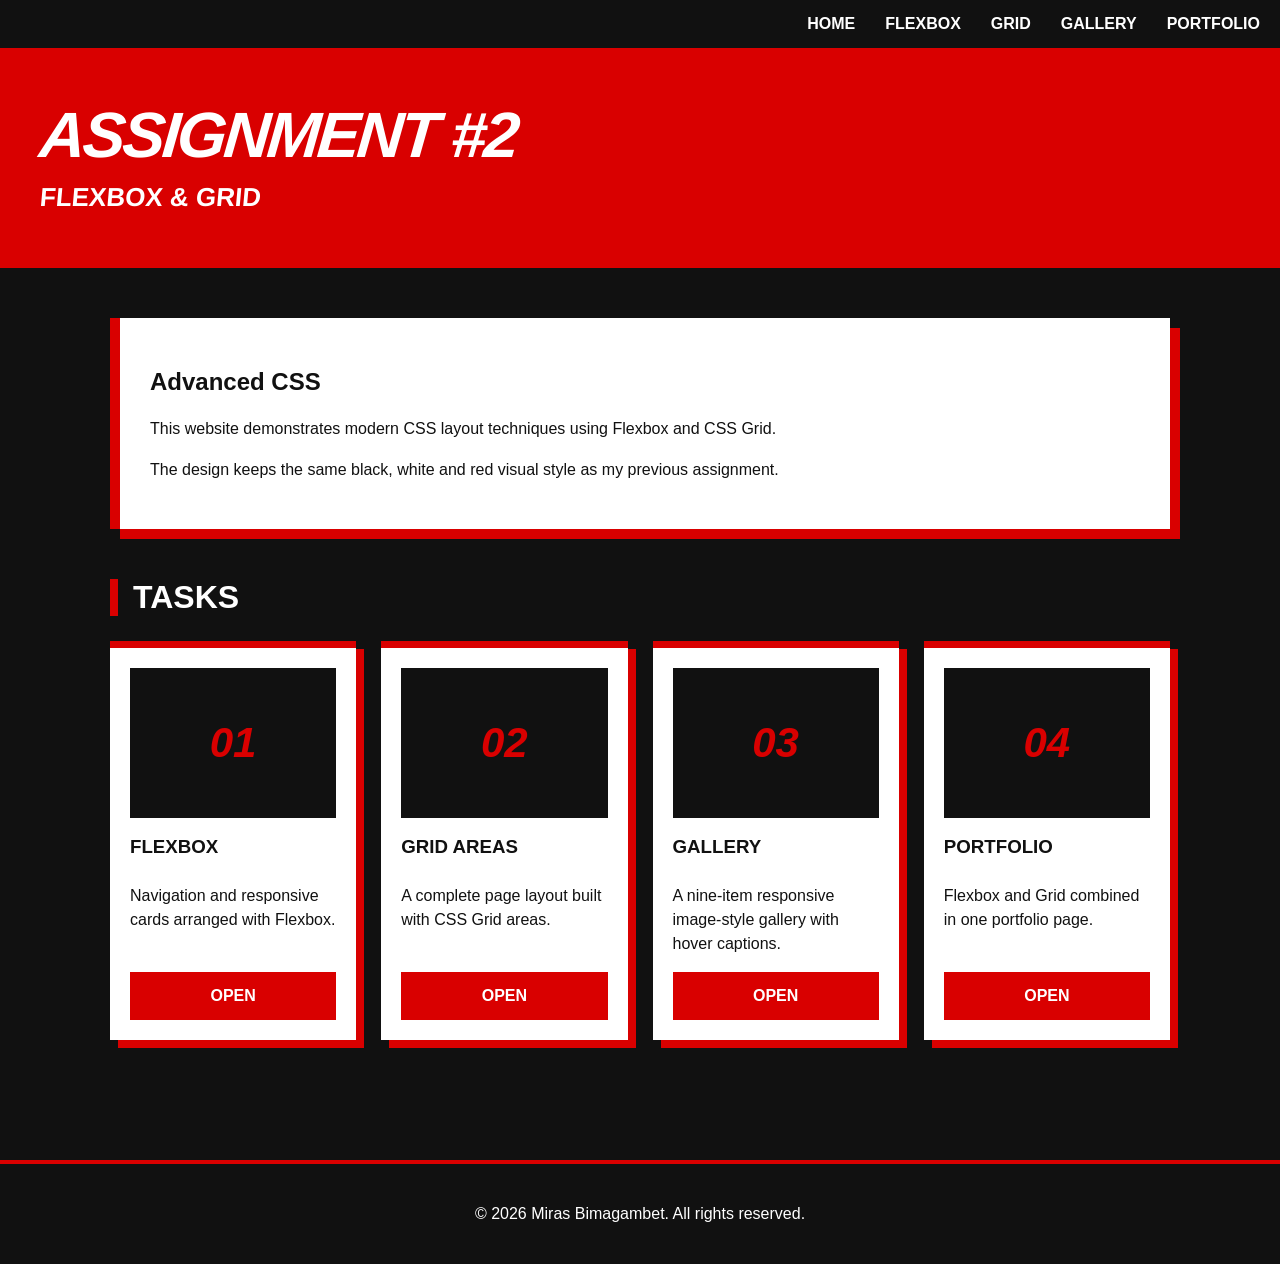
<file: index.html>
<!DOCTYPE html>
<html lang="en">
<head>
    <meta charset="UTF-8">
    <meta name="viewport" content="width=device-width, initial-scale=1.0">
    <title>Assignment #2 | Flexbox & Grid</title>
    <link rel="stylesheet" href="css/style.css">
</head>
<body>
<header>
    <nav>
        <a href="index.html">HOME</a>
        <a href="flexbox.html">FLEXBOX</a>
        <a href="grid.html">GRID</a>
        <a href="gallery.html">GALLERY</a>
        <a href="portfolio.html">PORTFOLIO</a>
    </nav>
    <div>
        <h1>ASSIGNMENT #2</h1>
        <h2>FLEXBOX & GRID</h2>
    </div>
</header>

<main>
    <section class="intro">
        <h2>Advanced CSS</h2>
        <p>This website demonstrates modern CSS layout techniques using Flexbox and CSS Grid.</p>
        <p>The design keeps the same black, white and red visual style as my previous assignment.</p>
    </section>

    <h2 class="section-title">Tasks</h2>

    <div class="card-row">
        <article class="card">
            <div class="card-image">01</div>
            <h3>Flexbox</h3>
            <p>Navigation and responsive cards arranged with Flexbox.</p>
            <a class="button" href="flexbox.html">OPEN</a>
        </article>

        <article class="card">
            <div class="card-image">02</div>
            <h3>Grid Areas</h3>
            <p>A complete page layout built with CSS Grid areas.</p>
            <a class="button" href="grid.html">OPEN</a>
        </article>

        <article class="card">
            <div class="card-image">03</div>
            <h3>Gallery</h3>
            <p>A nine-item responsive image-style gallery with hover captions.</p>
            <a class="button" href="gallery.html">OPEN</a>
        </article>

        <article class="card">
            <div class="card-image">04</div>
            <h3>Portfolio</h3>
            <p>Flexbox and Grid combined in one portfolio page.</p>
            <a class="button" href="portfolio.html">OPEN</a>
        </article>
    </div>
</main>

<footer><p>© 2026 Miras Bimagambet. All rights reserved.</p></footer>
</body>
</html>
</file>
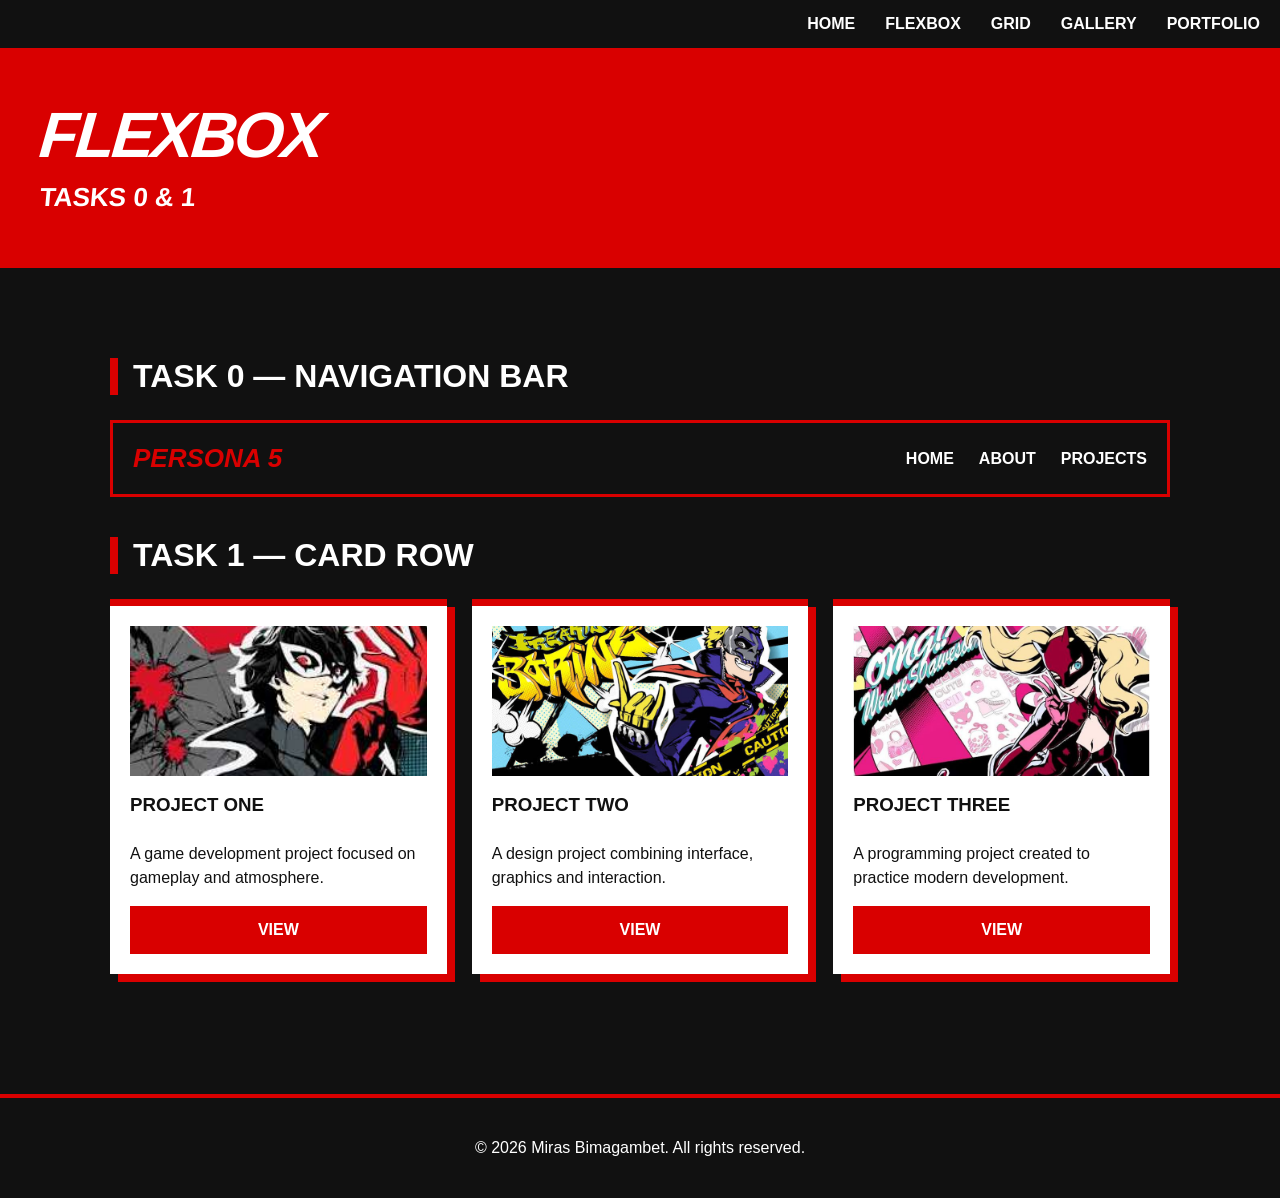
<file: flexbox.html>
<!DOCTYPE html>
<html lang="en">
<head>
    <meta charset="UTF-8">
    <meta name="viewport" content="width=device-width, initial-scale=1.0">
    <title>Flexbox | Assignment #2</title>
    <link rel="stylesheet" href="css/style.css">
</head>
<body>
<header>
    <nav>
        <a href="index.html">HOME</a>
        <a href="flexbox.html">FLEXBOX</a>
        <a href="grid.html">GRID</a>
        <a href="gallery.html">GALLERY</a>
        <a href="portfolio.html">PORTFOLIO</a>
    </nav>
    <h1>FLEXBOX</h1>
    <h2>Tasks 0 & 1</h2>
</header>

<main>
    <h2 class="section-title">Task 0 — Navigation Bar</h2>
    <div class="flex-demo-nav">
        <div class="logo">PERSONA 5</div>
        <div class="links">
            <a href="#">HOME</a>
            <a href="#">ABOUT</a>
            <a href="#">PROJECTS</a>
        </div>
    </div>

    <h2 class="section-title">Task 1 — Card Row</h2>
    <div class="card-row">
        <article class="card">
            <div class="card-image">
                <img src="images/card1.jpg" alt="Project One">
            </div>
            <h3>Project One</h3>
            <p>A game development project focused on gameplay and atmosphere.</p>
            <a class="button" href="#">VIEW</a>
        </article>
        <article class="card">
            <div class="card-image">
                <img src="images/card2.jpg" alt="Project Two">
            </div>
            <h3>Project Two</h3>
            <p>A design project combining interface, graphics and interaction.</p>
            <a class="button" href="#">VIEW</a>
        </article>
        <article class="card">
            <div class="card-image">
                <img src="images/card3.jpg" alt="Project Three">
            </div>
            <h3>Project Three</h3>
            <p>A programming project created to practice modern development.</p>
            <a class="button" href="#">VIEW</a>
        </article>
    </div>
</main>

<footer><p>© 2026 Miras Bimagambet. All rights reserved.</p></footer>
</body>
</html>
</file>
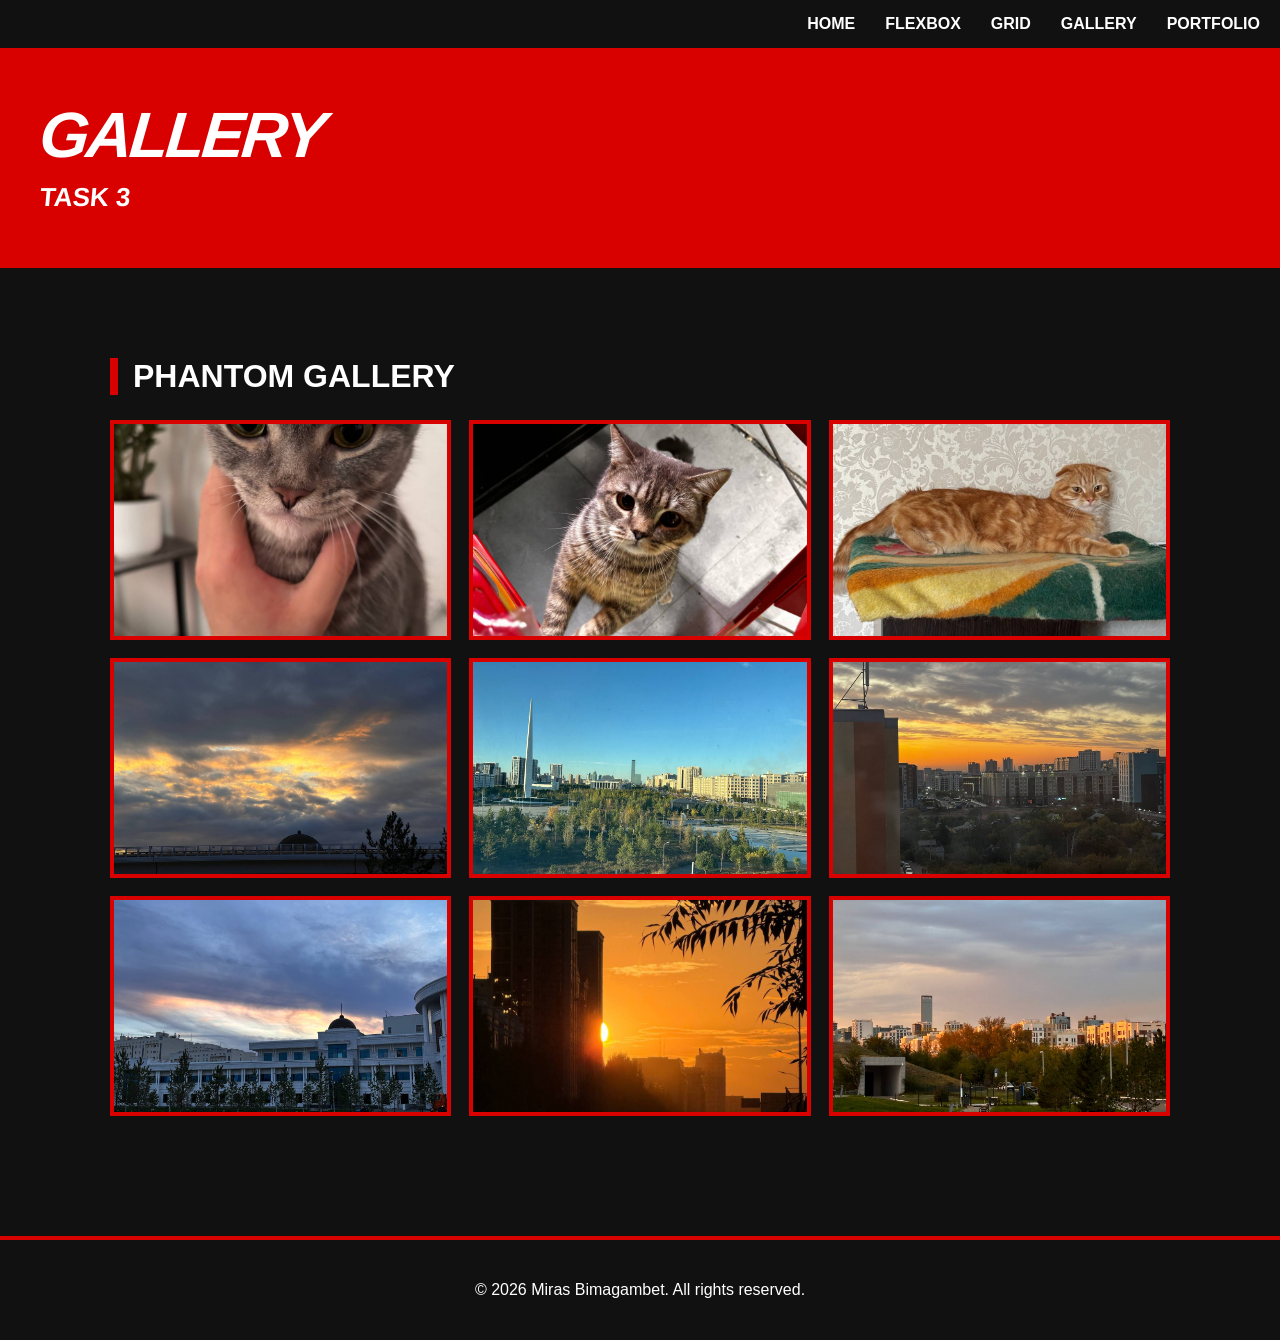
<file: gallery.html>
<!DOCTYPE html>
<html lang="en">
<head>
    <meta charset="UTF-8">
    <meta name="viewport" content="width=device-width, initial-scale=1.0">
    <title>Gallery | Assignment #2</title>
    <link rel="stylesheet" href="css/style.css">
</head>
<body>
<header>
    <nav>
        <a href="index.html">HOME</a>
        <a href="flexbox.html">FLEXBOX</a>
        <a href="grid.html">GRID</a>
        <a href="gallery.html">GALLERY</a>
        <a href="portfolio.html">PORTFOLIO</a>
    </nav>
    <h1>GALLERY</h1>
    <h2>Task 3</h2>
</header>

<main>
    <h2 class="section-title">Phantom Gallery</h2>

    <div class="gallery">
        <div class="gallery-item"><img src="images/Aki.jpg" alt="Gallery image 1"><div class="caption">IMAGE 01</div></div>
        <div class="gallery-item"><img src="images/Girl.jpg" alt="Gallery image 2"><div class="caption">IMAGE 02</div></div>
        <div class="gallery-item"><img src="images/orange_shit.jpg" alt="Gallery image 3"><div class="caption">IMAGE 03</div></div>
        <div class="gallery-item"><img src="images/astana1.jpg" alt="Gallery image 4"><div class="caption">IMAGE 04</div></div>
        <div class="gallery-item"><img src="images/astana2.jpg" alt="Gallery image 5"><div class="caption">IMAGE 05</div></div>
        <div class="gallery-item"><img src="images/astana3.jpg" alt="Gallery image 6"><div class="caption">IMAGE 06</div></div>
        <div class="gallery-item"><img src="images/astana4.jpg" alt="Gallery image 7"><div class="caption">IMAGE 07</div></div>
        <div class="gallery-item"><img src="images/astana5.jpg" alt="Gallery image 8"><div class="caption">IMAGE 08</div></div>
        <div class="gallery-item"><img src="images/astana6.jpg" alt="Gallery image 9"><div class="caption">IMAGE 09</div></div>
    </div>
</main>

<footer>
    <p>© 2026 Miras Bimagambet. All rights reserved.</p>
</footer>
</body>
</html>
</file>
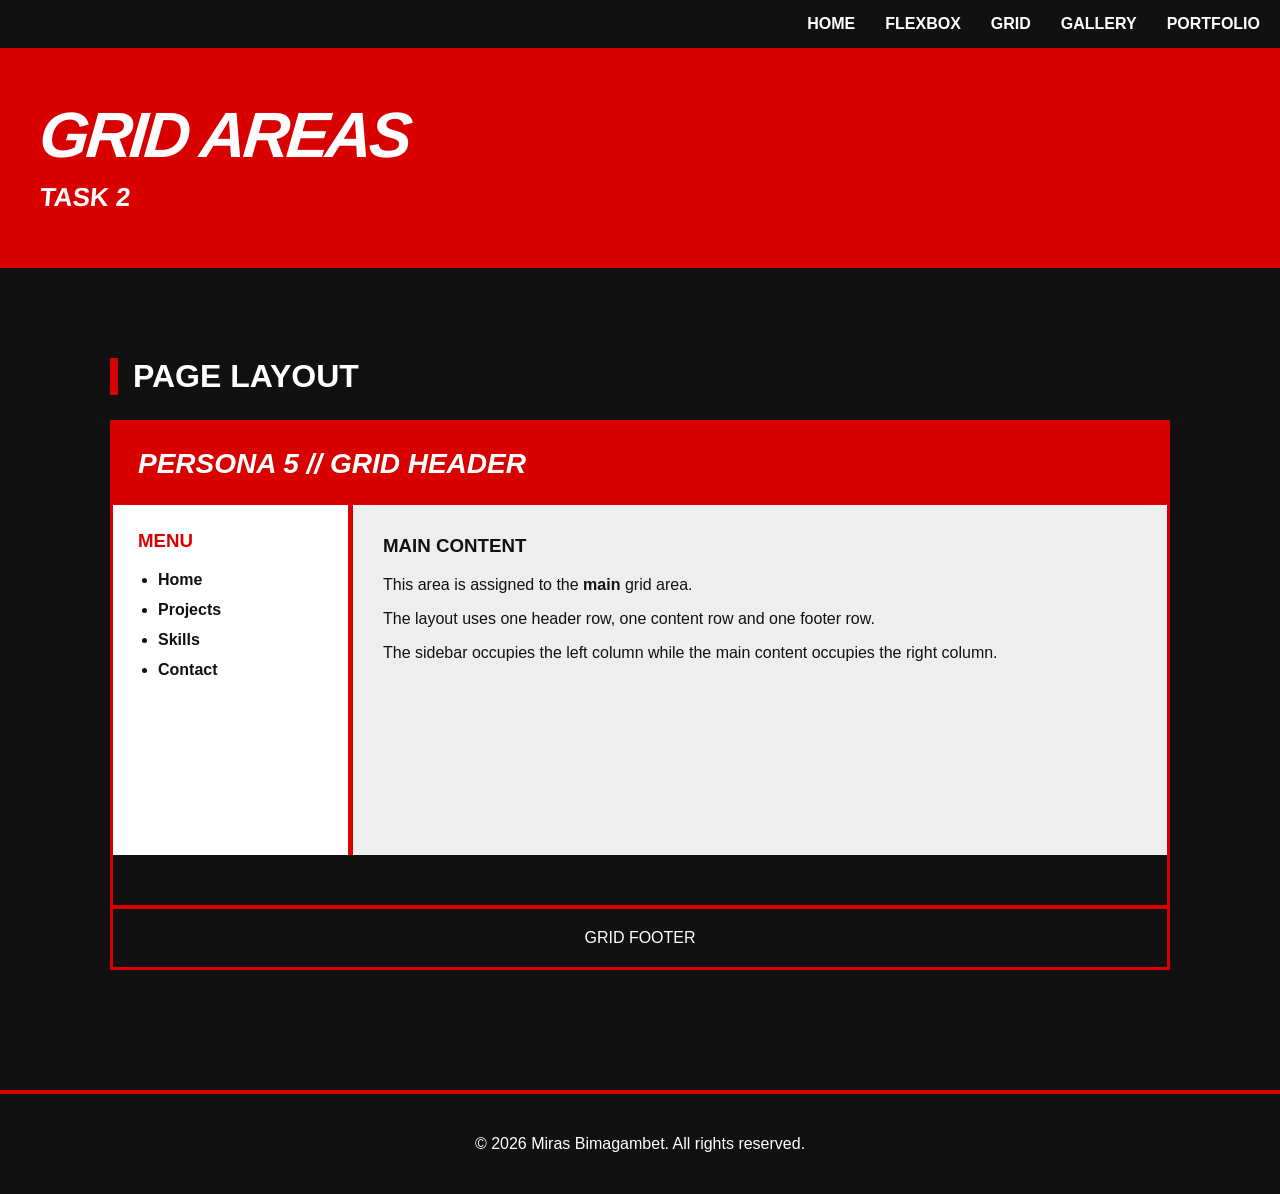
<file: grid.html>
<!DOCTYPE html>
<html lang="en">
<head>
    <meta charset="UTF-8">
    <meta name="viewport" content="width=device-width, initial-scale=1.0">
    <title>Grid | Assignment #2</title>
    <link rel="stylesheet" href="css/style.css">
</head>
<body>
<header>
    <nav>
        <a href="index.html">HOME</a>
        <a href="flexbox.html">FLEXBOX</a>
        <a href="grid.html">GRID</a>
        <a href="gallery.html">GALLERY</a>
        <a href="portfolio.html">PORTFOLIO</a>
    </nav>
    <h1>GRID AREAS</h1>
    <h2>Task 2</h2>
</header>

<main>
    <h2 class="section-title">Page Layout</h2>

    <div class="grid-layout">
        <div class="grid-header">PERSONA 5 // GRID HEADER</div>

        <aside class="grid-sidebar">
            <h3>Menu</h3>
            <ul>
                <li>Home</li>
                <li>Projects</li>
                <li>Skills</li>
                <li>Contact</li>
            </ul>
        </aside>

        <section class="grid-main">
            <h3>Main Content</h3>
            <p>This area is assigned to the <strong>main</strong> grid area.</p>
            <p>The layout uses one header row, one content row and one footer row.</p>
            <p>The sidebar occupies the left column while the main content occupies the right column.</p>
        </section>

        <footer class="grid-footer">GRID FOOTER</footer>
    </div>
</main>

<footer><p>© 2026 Miras Bimagambet. All rights reserved.</p></footer>
</body>
</html>
</file>
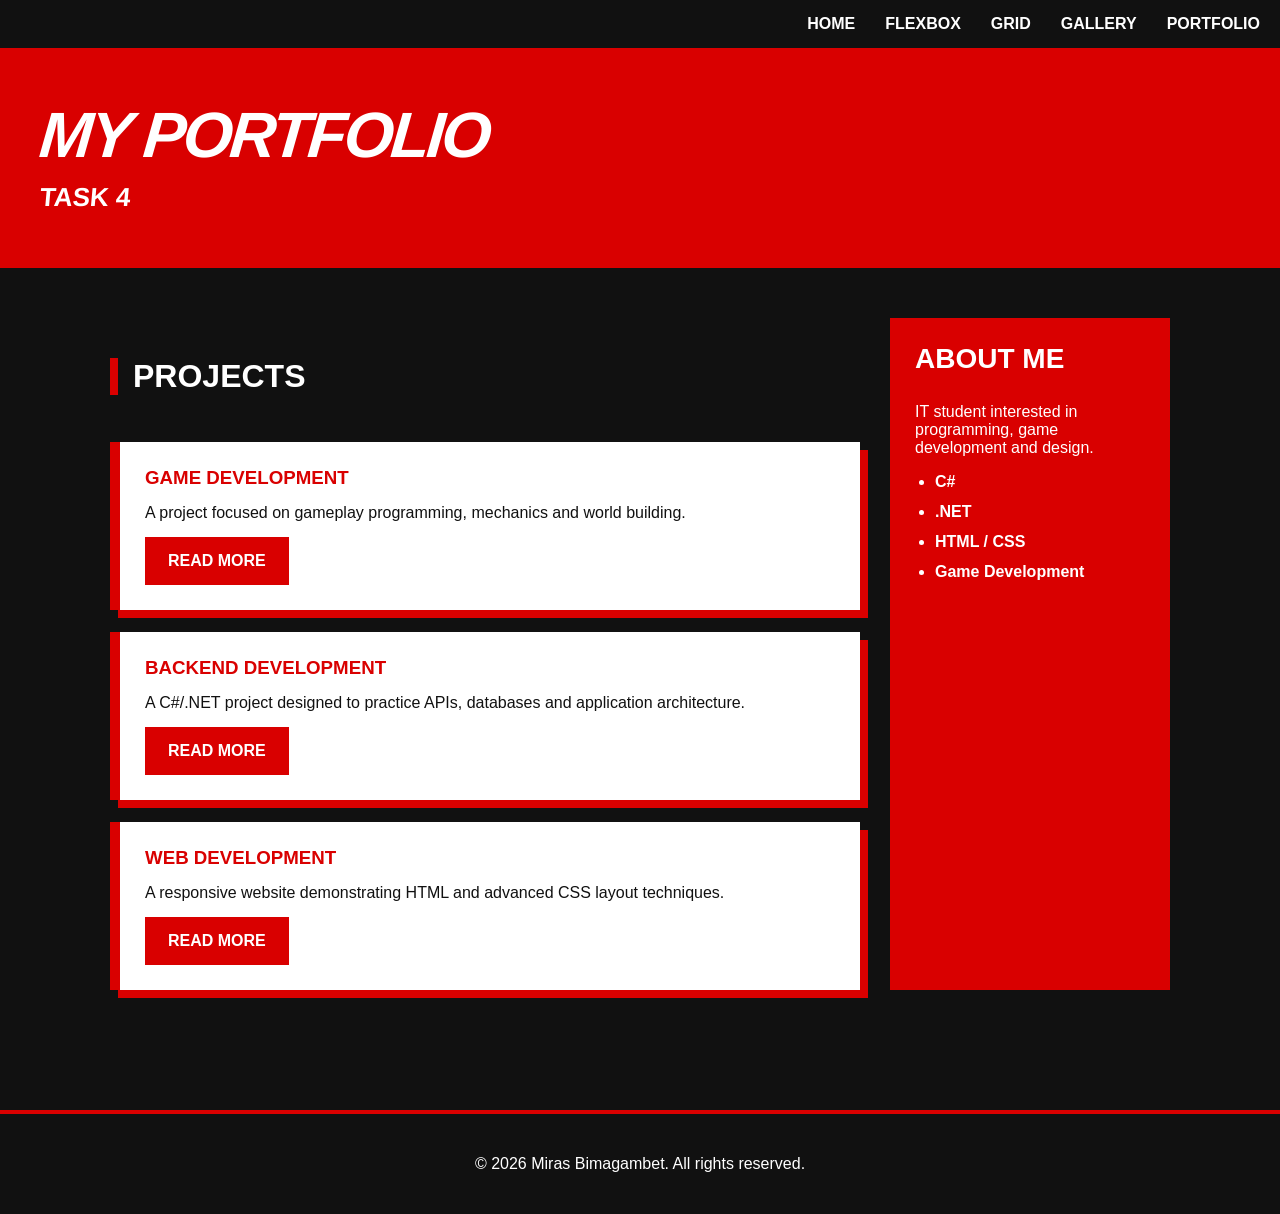
<file: portfolio.html>
<!DOCTYPE html>
<html lang="en">
<head>
    <meta charset="UTF-8">
    <meta name="viewport" content="width=device-width, initial-scale=1.0">
    <title>Portfolio | Assignment #2</title>
    <link rel="stylesheet" href="css/style.css">
</head>
<body>
<header>
    <nav>
        <a href="index.html">HOME</a>
        <a href="flexbox.html">FLEXBOX</a>
        <a href="grid.html">GRID</a>
        <a href="gallery.html">GALLERY</a>
        <a href="portfolio.html">PORTFOLIO</a>
    </nav>
    <h1>MY PORTFOLIO</h1>
    <h2>Task 4</h2>
</header>

<main>
    <div class="portfolio-layout">
        <section class="projects">
            <h2 class="section-title">Projects</h2>

            <article class="project">
                <h3>Game Development</h3>
                <p>A project focused on gameplay programming, mechanics and world building.</p>
                <a class="button" href="#">READ MORE</a>
            </article>

            <article class="project">
                <h3>Backend Development</h3>
                <p>A C#/.NET project designed to practice APIs, databases and application architecture.</p>
                <a class="button" href="#">READ MORE</a>
            </article>

            <article class="project">
                <h3>Web Development</h3>
                <p>A responsive website demonstrating HTML and advanced CSS layout techniques.</p>
                <a class="button" href="#">READ MORE</a>
            </article>
        </section>

        <aside class="portfolio-sidebar">
            <h3>About Me</h3>
            <p>IT student interested in programming, game development and design.</p>
            <ul>
                <li>C#</li>
                <li>.NET</li>
                <li>HTML / CSS</li>
                <li>Game Development</li>
            </ul>
        </aside>
    </div>
</main>

<footer><p>© 2026 Miras Bimagambet. All rights reserved.</p></footer>
</body>
</html>
</file>
<file: css/style.css>
* {
    box-sizing: border-box;
}

body {
    margin: 0;
    background-color: #111111;
    color: white;
    font-family: Arial, sans-serif;
}

header {
    background-color: #d90000;
    color: white;
    padding: 0 40px 55px;
    margin-bottom: 30px;
    position: relative;
    overflow: hidden;
}

nav {
    background-color: #111111;
    padding: 15px 20px;
    margin: 0 -40px 50px;
    display: flex;
    justify-content: flex-end;
    align-items: center;
    gap: 30px;
}

nav a {
    color: white;
    text-decoration: none;
    font-weight: bold;
    text-transform: uppercase;
    transition: 0.2s;
}

nav a:hover {
    color: #d90000;
    transform: skew(-8deg) scale(1.05);
}

header h1 {
    font-size: 64px;
    margin: 0;
    font-weight: 900;
    text-transform: uppercase;
    letter-spacing: -3px;
    font-style: italic;
    transform: skew(-5deg);
}

header h2 {
    font-size: 26px;
    margin: 10px 0 0;
    text-transform: uppercase;
    transform: skew(-5deg);
}

main {
    max-width: 1100px;
    margin: 0 auto;
    padding: 20px;
}

.section-title {
    color: white;
    font-size: 32px;
    text-transform: uppercase;
    border-left: 8px solid #d90000;
    padding-left: 15px;
    margin: 40px 0 25px;
}

.intro {
    background: white;
    color: #111111;
    padding: 30px;
    border-left: 10px solid #d90000;
    box-shadow: 10px 10px 0 #d90000;
    margin-bottom: 50px;
}

.intro p {
    line-height: 1.6;
}

/* TASK 0 — FLEXBOX NAVIGATION */

.flex-demo-nav {
    background: #111111;
    padding: 20px;
    margin: 20px 0 40px;
    border: 3px solid #d90000;
    display: flex;
    justify-content: space-between;
    align-items: center;
}

.flex-demo-nav .logo {
    font-size: 26px;
    font-weight: 900;
    font-style: italic;
    color: #d90000;
}

.flex-demo-nav .links {
    display: flex;
    gap: 25px;
}

.flex-demo-nav .links a {
    color: white;
    text-decoration: none;
    font-weight: bold;
}

/* TASK 1 — FLEX CARDS */

.card-row {
    display: flex;
    gap: 25px;
    align-items: stretch;
    margin-bottom: 50px;
}

.card {
    flex: 1;
    background: white;
    color: #111111;
    padding: 20px;
    border-top: 7px solid #d90000;
    box-shadow: 8px 8px 0 #d90000;
    display: flex;
    flex-direction: column;
    transition: 0.2s;
}

.card:hover {
    transform: translateY(-8px) rotate(-1deg);
    box-shadow: 12px 12px 0 #d90000;
}

.card-image {
    height: 150px;
    background: #111111;
    display: flex;
    align-items: center;
    justify-content: center;
    color: #d90000;
    font-size: 42px;
    font-weight: 900;
    font-style: italic;
    margin-bottom: 18px;
}

.card h3 {
    margin: 0 0 10px;
    text-transform: uppercase;
}

.card p {
    line-height: 1.5;
    flex: 1;
}

.button {
    display: inline-block;
    background: #d90000;
    color: white;
    text-decoration: none;
    padding: 12px 20px;
    font-weight: bold;
    text-transform: uppercase;
    text-align: center;
    border: 3px solid #d90000;
    transition: 0.2s;
}

.button:hover {
    background: #111111;
    border-color: #111111;
}

/* TASK 2 — GRID AREAS */

.grid-layout {
    display: grid;
    grid-template-columns: 240px 1fr;
    grid-template-rows: auto 1fr auto;
    grid-template-areas:
        "header header"
        "sidebar main"
        "footer footer";
    min-height: 550px;
    margin-bottom: 50px;
    border: 3px solid #d90000;
}

.grid-header {
    grid-area: header;
    background: #d90000;
    padding: 25px;
    font-size: 28px;
    font-weight: 900;
    font-style: italic;
}

.grid-sidebar {
    grid-area: sidebar;
    background: white;
    color: #111111;
    padding: 25px;
    border-right: 5px solid #d90000;
}

.grid-sidebar h3 {
    margin-top: 0;
    color: #d90000;
    text-transform: uppercase;
}

.grid-sidebar ul {
    padding-left: 20px;
}

.grid-sidebar li {
    margin-bottom: 12px;
    font-weight: bold;
}

.grid-main {
    grid-area: main;
    background: #eeeeee;
    color: #111111;
    padding: 30px;
}

.grid-main h3 {
    margin-top: 0;
    text-transform: uppercase;
}

.grid-footer {
    grid-area: footer;
    background: #111111;
    padding: 20px;
    border-top: 4px solid #d90000;
    text-align: center;
}

/* TASK 3 — GALLERY */

.gallery {
    display: grid;
    grid-template-columns: repeat(3, 1fr);
    gap: 18px;
    margin-bottom: 50px;
}

.gallery-item {
    position: relative;
    height: 220px;
    background: #111111;
    border: 4px solid #d90000;
    overflow: hidden;
}

.gallery-item img {
    width: 100%;
    height: 100%;
    display: block;
    object-fit: cover;
    object-position: center;
    transition: 0.25s;
}

.gallery-item:hover img {
    transform: scale(1.06);
}

.caption {
    position: absolute;
    left: 0;
    right: 0;
    bottom: 0;
    padding: 12px;
    background: rgba(17, 17, 17, 0.92);
    color: white;
    font-weight: bold;
    text-transform: uppercase;
    transform: translateY(100%);
    transition: 0.2s;
}

.gallery-item:hover .caption {
    transform: translateY(0);
}

/* TASK 4 — PORTFOLIO */

.portfolio-layout {
    display: grid;
    grid-template-columns: 1fr 280px;
    gap: 30px;
    margin-bottom: 50px;
}

.projects {
    display: flex;
    flex-direction: column;
    gap: 22px;
}

.project {
    background: white;
    color: #111111;
    padding: 25px;
    border-left: 10px solid #d90000;
    box-shadow: 8px 8px 0 #d90000;
    display: flex;
    flex-direction: column;
    gap: 12px;
}

.project h3 {
    margin: 0;
    color: #d90000;
    text-transform: uppercase;
}

.project p {
    margin: 0;
    line-height: 1.5;
}

.project .button {
    align-self: flex-start;
}

.portfolio-sidebar {
    background: #d90000;
    color: white;
    padding: 25px;
}

.portfolio-sidebar h3 {
    margin-top: 0;
    font-size: 28px;
    text-transform: uppercase;
}

.portfolio-sidebar ul {
    padding-left: 20px;
}

.portfolio-sidebar li {
    margin-bottom: 12px;
    font-weight: bold;
}

footer {
    background-color: #111111;
    color: white;
    text-align: center;
    padding: 25px;
    margin-top: 50px;
    border-top: 4px solid #d90000;
}

@media (max-width: 768px) {
    header {
        padding: 0 20px 35px;
    }

    nav {
        margin: 0 -20px 35px;
        justify-content: center;
        flex-wrap: wrap;
        gap: 12px 20px;
    }

    header h1 {
        font-size: 46px;
    }

    .card-row {
        flex-direction: column;
    }

    .grid-layout {
        grid-template-columns: 1fr;
        grid-template-areas:
            "header"
            "sidebar"
            "main"
            "footer";
    }

    .grid-sidebar {
        border-right: 0;
        border-bottom: 5px solid #d90000;
    }

    .gallery {
        grid-template-columns: 1fr;
    }

    .portfolio-layout {
        grid-template-columns: 1fr;
    }
}


/* GALLERY IMAGES */

.gallery {
    display: grid;
    grid-template-columns: repeat(3, 1fr);
    gap: 18px;
    margin-bottom: 50px;
}

.gallery-item {
    position: relative;
    height: 220px;
    background: #111111;
    border: 4px solid #d90000;
    overflow: hidden;
}

.gallery-item::before {
    content: "YOUR IMAGE";
    position: absolute;
    inset: 0;
    display: flex;
    align-items: center;
    justify-content: center;
    color: #d90000;
    font-size: 28px;
    font-weight: 900;
    font-style: italic;
    background: linear-gradient(135deg, #111111 0 55%, #d90000 55% 65%, #eeeeee 65% 100%);
}

.gallery-item img {
    position: relative;
    z-index: 1;
    width: 100%;
    height: 100%;
    object-fit: cover;
    display: block;
    transition: 0.2s;
}

.gallery-item:hover img {
    transform: scale(1.06);
}

.caption {
    position: absolute;
    z-index: 2;
    left: 0;
    right: 0;
    bottom: 0;
    padding: 12px;
    background: rgba(17, 17, 17, 0.92);
    color: white;
    font-weight: bold;
    text-transform: uppercase;
    transform: translateY(100%);
    transition: 0.2s;
}

.gallery-item:hover .caption {
    transform: translateY(0);
}

@media (max-width: 768px) {
    .gallery {
        grid-template-columns: 1fr;
    }
}


/* TASK 1 CARD IMAGES */

.card-image {
    height: 150px;
    padding: 0;
    overflow: hidden;
}

.card-image img {
    width: 100%;
    height: 100%;
    object-fit: cover;
    display: block;
}
</file>
